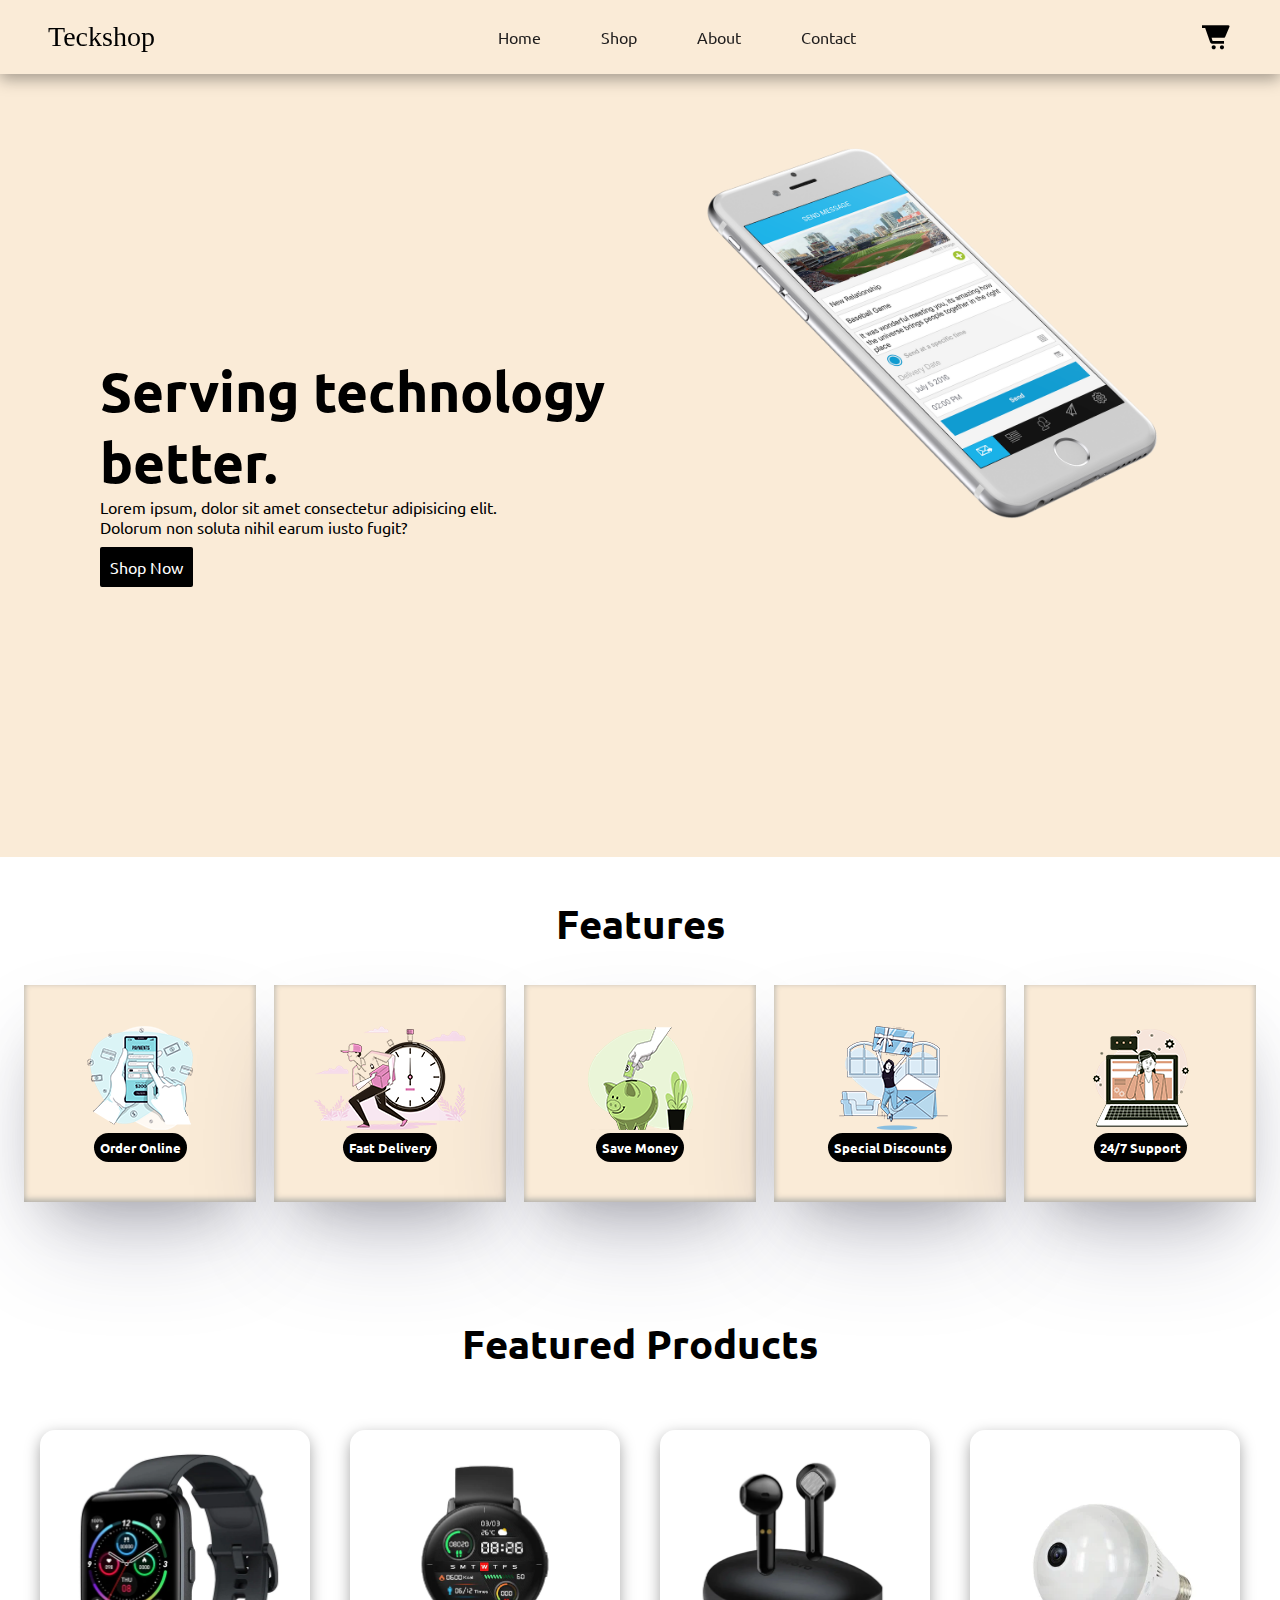
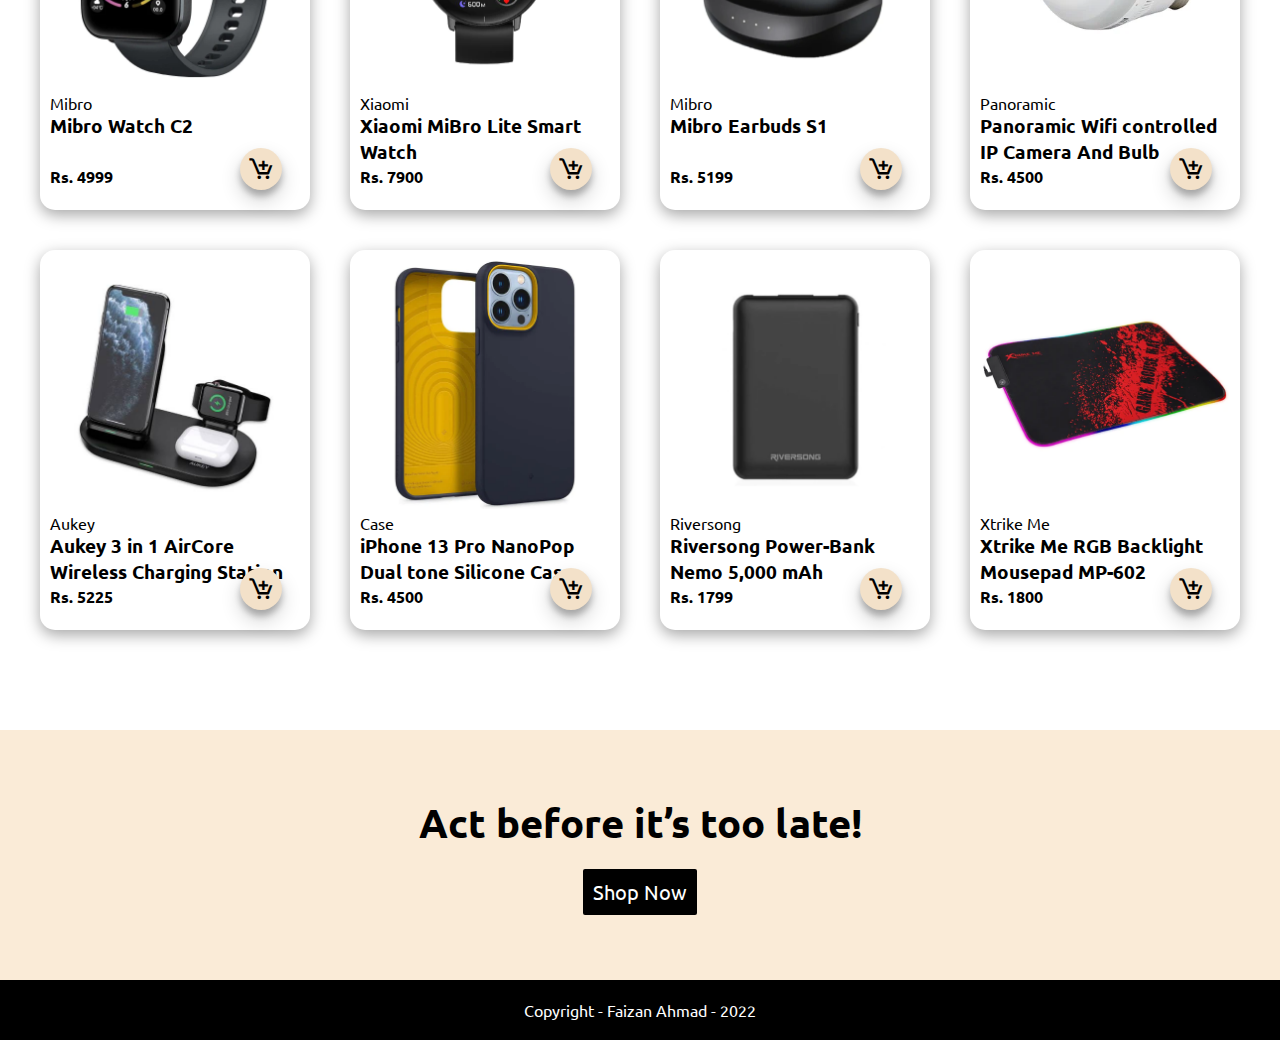
<file: index.html>
<!DOCTYPE html>
<html lang="en">

<head>
    <meta charset="UTF-8">
    <meta http-equiv="X-UA-Compatible" content="IE=edge">
    <meta name="viewport" content="width=device-width, initial-scale=1.0">
    <link rel="stylesheet" href="./CSS/style.css">
    <link href='https://unpkg.com/boxicons@2.1.2/css/boxicons.min.css' rel='stylesheet'>
    <title>TeckShop</title>
</head>

<body>
    <nav>
        <div class="logo">Teckshop</div>
        <ul>
            <li><a href="index.html">Home</a></li>
            <li><a href="shop.html" target="_blank">Shop</a></li>
            <!-- <li><a href="#">Blog</a></li> -->
            <li><a href="#">About</a></li>
            <li><a href="#">Contact</a></li>
        </ul>
        <div class="cartBtn"><a href="#"><i class='bx bxs-cart-alt'></i></a></div>
    </nav>

    <div class="cart">
        <div class="cartTitle">Your Cart</div>
        <div class="cartContent">
            <!-- <div class="cartBox"> -->
                <!-- <img src="./Images/Mibro1.webp" alt="" class="cartImage">
                <div class="cartDetails">
                    <div class="cartProductName">Mibro Watch C2</div>
                    <div class="price">Rs. 4999</div>
                    <input type="number" value="1" class="cartQuantity">
                </div>
                <i class='bx bxs-x-square cartRemove'></i> -->
            <!-- </div> -->
        </div>
        <hr property: value;>
        <div class="cartTotal">
            <div class="totalTitle">Total:</div>
            <div class="totalAmount">Rs. 0</div>
        </div>
        <button type="button" class="buyBtn">Place Order</button>
    </div>

    <section id="hero">
        <div class="left">
            <h1>Serving technology <br> better.</h1>
            <p>Lorem ipsum, dolor sit amet consectetur adipisicing elit. <br> Dolorum non soluta nihil earum iusto
                fugit?</p>
            <div class="heroBtn">
                <a href="#">Shop Now</a>
            </div>
        </div>
        <div class="right"><img src="./Images/hero.png" alt=""></div>
    </section>
    <section id="features">
        <h1>Features</h1>
        <div class="featBlock">
            <div class="fsBox"><img src="./Images/features/f1.png" alt="">
                <h5>Order Online</h5>
            </div>
            <div class="fsBox"><img src="./Images/features/f2.png" alt="">
                <h5>Fast Delivery</h5>
            </div>
            <div class="fsBox"><img src="./Images/features/f3.png" alt="">
                <h5>Save Money</h5>
            </div>
            <div class="fsBox"><img src="./Images/features/f4.png" alt="">
                <h5>Special Discounts</h5>
            </div>
            <div class="fsBox"><img src="./Images/features/f6.png" alt="">
                <h5>24/7 Support</h5>
            </div>
        </div>
    </section>

    <section id="featProducts">
        <h1>Featured Products</h1>

        <div class="productsBlock">
            <div class="prod">
                <img class="prodImage" src="./Images/Mibro1.webp" alt="">
                <div class="desc">
                    <span>Mibro</span>
                    <h3 class="prodTitle">Mibro Watch C2</h3>
                    <div class="star">
                        <i class="fa fa-star"></i>
                        <i class="fa fa-star"></i>
                        <i class="fa fa-star"></i>
                        <i class="fa fa-star"></i>
                        <i class="fa fa-star"></i>
                    </div>
                    <h4 class="prodPrice">Rs. 4999</h4>
                </div>
                <i class='bx bx-cart-add addCart'></i>
            </div>
            <div class="prod">
                <img class="prodImage" src="./Images/p2.webp" alt="">
                <div class="desc">
                    <span>Xiaomi</span>
                    <h3 class="prodTitle">Xiaomi MiBro Lite Smart Watch</h3>
                    <div class="star">
                        <i class="fa fa-star"></i>
                        <i class="fa fa-star"></i>
                        <i class="fa fa-star"></i>
                        <i class="fa fa-star"></i>
                        <i class="fa fa-star"></i>
                    </div>
                    <h4 class="prodPrice">Rs. 7900</h4>
                </div>
                <i class='bx bx-cart-add addCart'></i>
            </div>
            <div class="prod">
                <img class="prodImage" src="./Images/p3.webp" alt="">
                <div class="desc">
                    <span>Mibro</span>
                    <h3 class="prodTitle">Mibro Earbuds S1</h3>
                    <div class="star">
                        <i class="fa fa-star"></i>
                        <i class="fa fa-star"></i>
                        <i class="fa fa-star"></i>
                        <i class="fa fa-star"></i>
                        <i class="fa fa-star"></i>
                    </div>
                    <h4 class="prodPrice">Rs. 5199</h4>
                </div>
                <i class='bx bx-cart-add addCart'></i>
            </div>
            <div class="prod">
                <img class="prodImage" src="./Images/p4.webp" alt="">
                <div class="desc">
                    <span>Panoramic</span>
                    <h3 class="prodTitle">Panoramic Wifi controlled IP Camera And Bulb</h3>
                    <div class="star">
                        <i class="fa fa-star"></i>
                        <i class="fa fa-star"></i>
                        <i class="fa fa-star"></i>
                        <i class="fa fa-star"></i>
                        <i class="fa fa-star"></i>
                    </div>
                    <h4 class="prodPrice">Rs. 4500</h4>
                </div>
                <i class='bx bx-cart-add addCart'></i>
            </div>
            <div class="prod">
                <img class="prodImage" src="./Images/p5.jpg" alt="">
                <div class="desc">
                    <span>Aukey</span>
                    <h3 class="prodTitle">Aukey 3 in 1 AirCore Wireless Charging Station</h3>
                    <div class="star">
                        <i class="fa fa-star"></i>
                        <i class="fa fa-star"></i>
                        <i class="fa fa-star"></i>
                        <i class="fa fa-star"></i>
                        <i class="fa fa-star"></i>
                    </div>
                    <h4 class="prodPrice">Rs. 5225</h4>
                </div>
                <i class='bx bx-cart-add addCart'></i>
            </div>
            <div class="prod">
                <img class="prodImage" src="./Images/p6.webp" alt="">
                <div class="desc">
                    <span>Case</span>
                    <h3 class="prodTitle">iPhone 13 Pro NanoPop Dual tone Silicone Case</h3>
                    <div class="star">
                        <i class="fa fa-star"></i>
                        <i class="fa fa-star"></i>
                        <i class="fa fa-star"></i>
                        <i class="fa fa-star"></i>
                        <i class="fa fa-star"></i>
                    </div>
                    <h4 class="prodPrice">Rs. 4500</h4>
                </div>
                <i class='bx bx-cart-add addCart'></i>
            </div>
            <div class="prod">
                <img class="prodImage" src="./Images/p7.webp" alt="">
                <div class="desc">
                    <span>Riversong</span>
                    <h3 class="prodTitle">Riversong Power-Bank Nemo 5,000 mAh</h3>
                    <div class="star">
                        <i class="fa fa-star"></i>
                        <i class="fa fa-star"></i>
                        <i class="fa fa-star"></i>
                        <i class="fa fa-star"></i>
                        <i class="fa fa-star"></i>
                    </div>
                    <h4 class="prodPrice">Rs. 1799</h4>
                </div>
                <i class='bx bx-cart-add addCart'></i>
            </div>
            <div class="prod">
                <img class="prodImage" src="./Images/p8.webp" alt="">
                <div class="desc">
                    <span>Xtrike Me</span>
                    <h3 class="prodTitle">Xtrike Me RGB Backlight Mousepad MP-602</h3>
                    <div class="star">
                        <i class="fa fa-star"></i>
                        <i class="fa fa-star"></i>
                        <i class="fa fa-star"></i>
                        <i class="fa fa-star"></i>
                        <i class="fa fa-star"></i>
                    </div>
                    <h4 class="prodPrice">Rs. 1800</h4>
                </div>
                <i class='bx bx-cart-add addCart'></i>
            </div>

        </div>
    </section>

    <section id="cta">
        <h1>Act before it’s too late!</h1>
        <div class="ctaBtn">
            <a href="#">Shop Now</a>
        </div>
    </section>

    <footer>
        Copyright - Faizan Ahmad - 2022
    </footer>

    <script src="/javascript/script.js"></script>
</body>

</html>
</file>
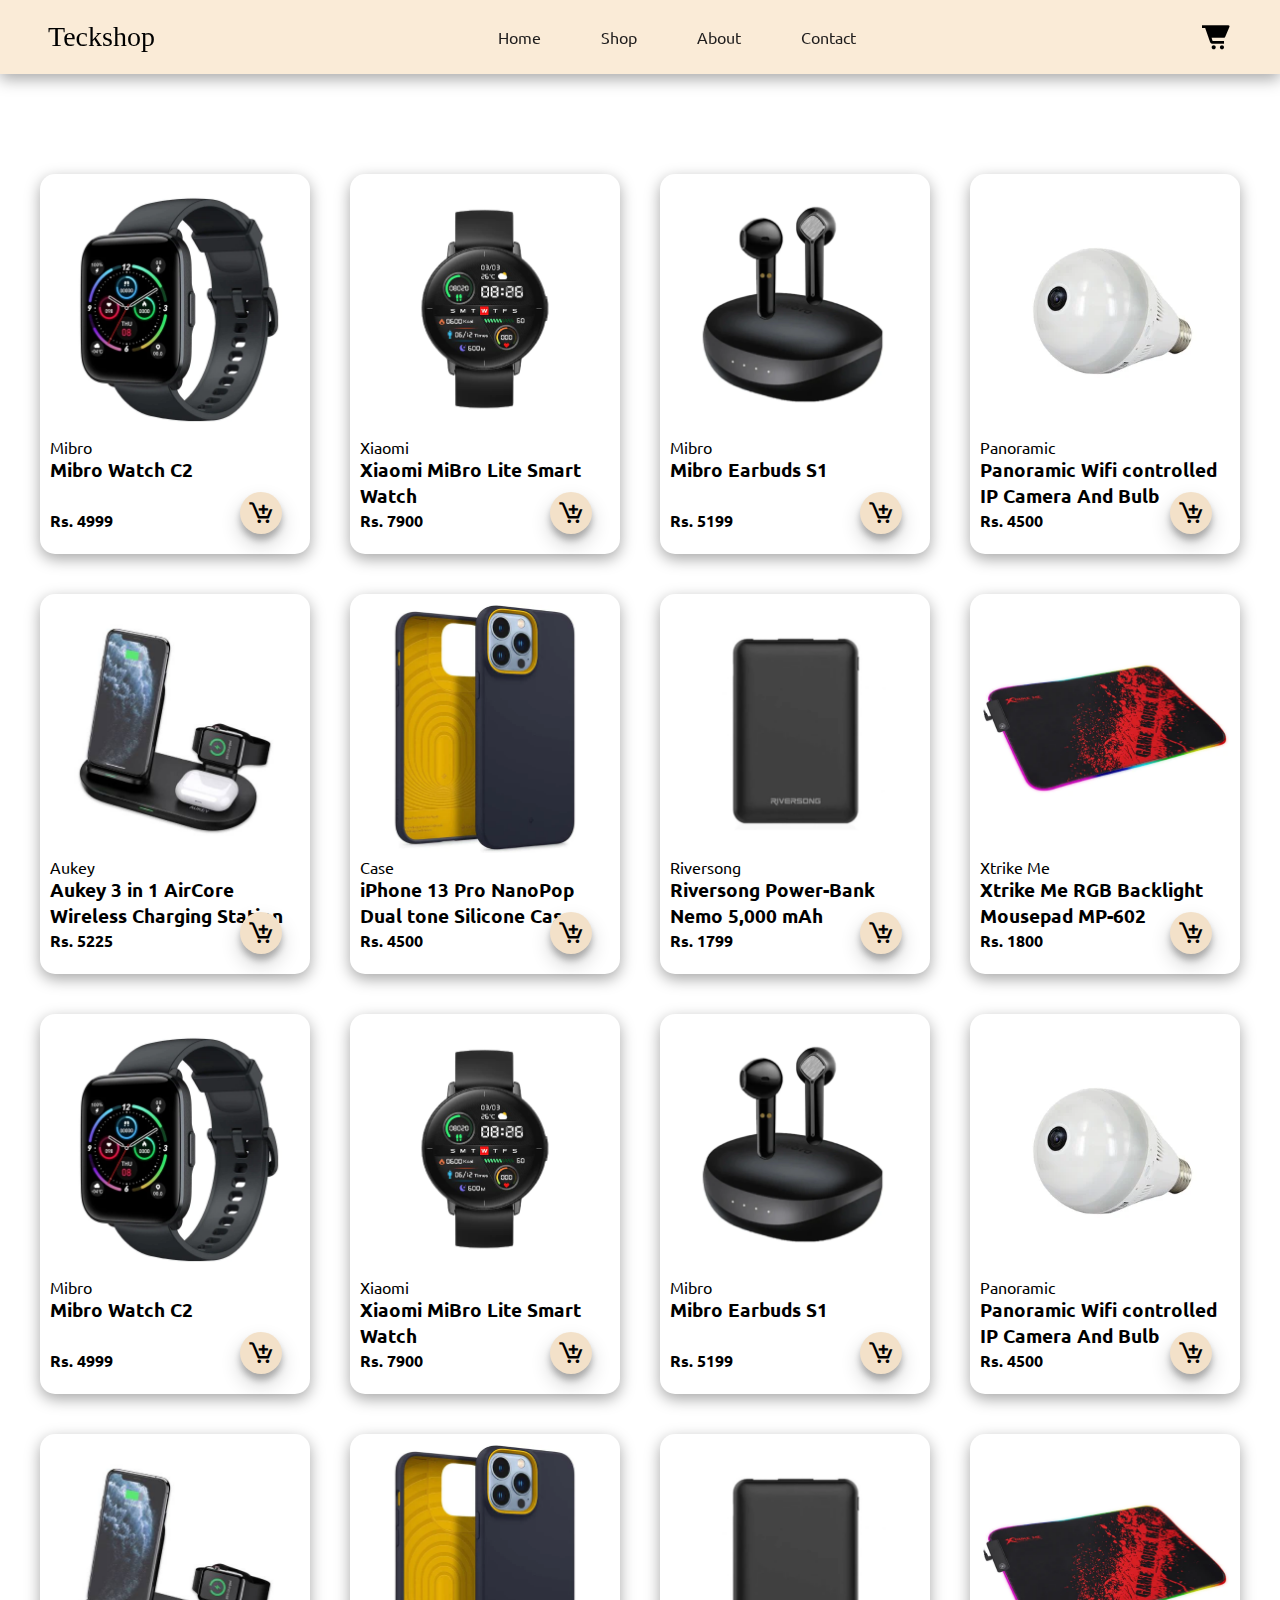
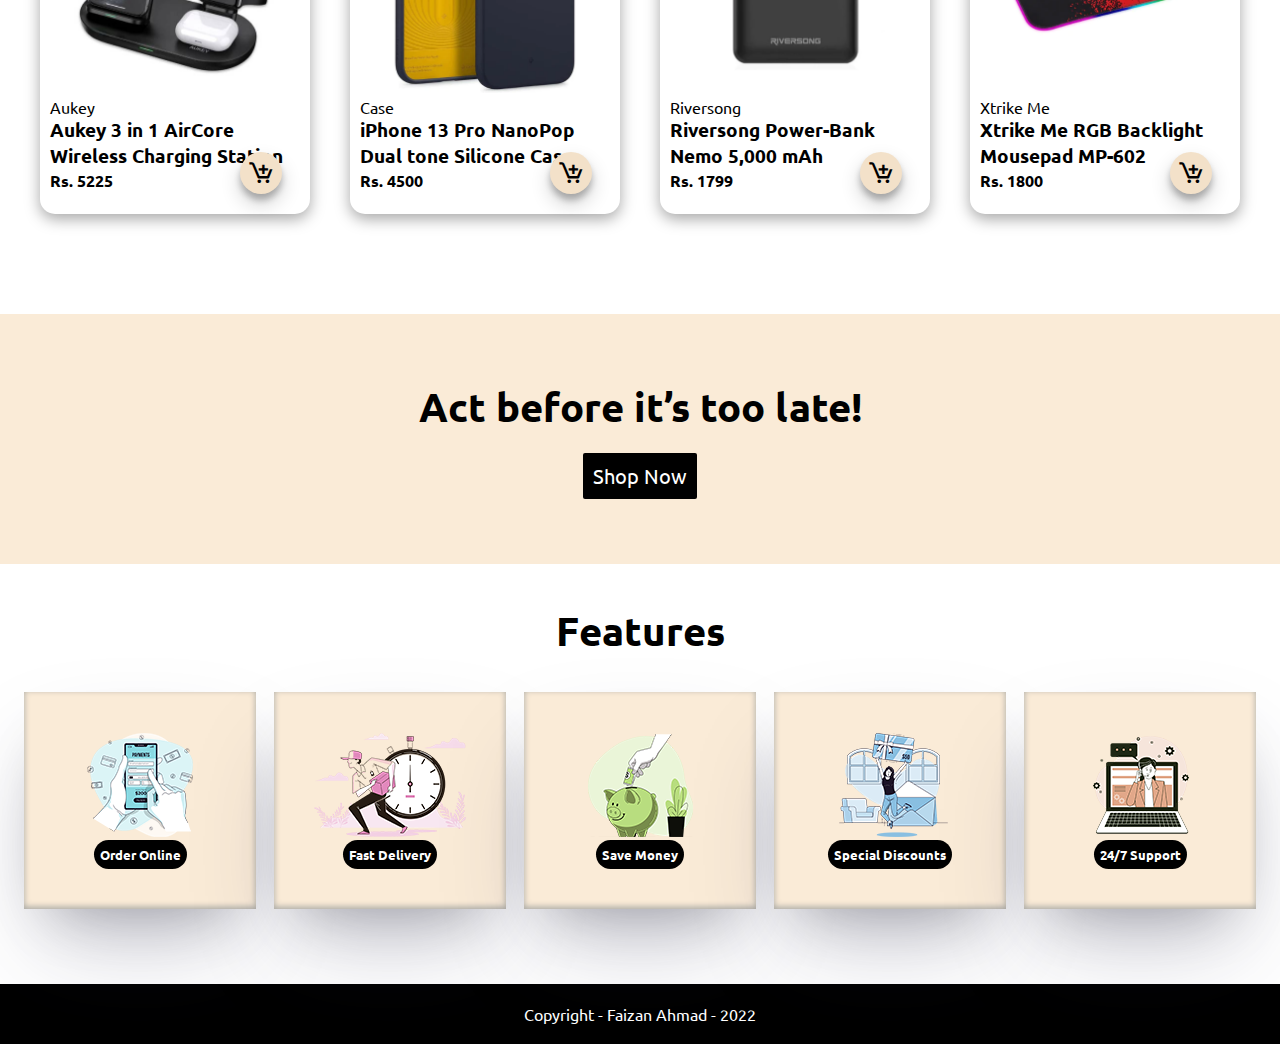
<file: shop.html>
<!DOCTYPE html>
<html lang="en">

<head>
    <meta charset="UTF-8">
    <meta http-equiv="X-UA-Compatible" content="IE=edge">
    <meta name="viewport" content="width=device-width, initial-scale=1.0">
    <link rel="stylesheet" href="./CSS/style.css">
    <link href='https://unpkg.com/boxicons@2.1.2/css/boxicons.min.css' rel='stylesheet'>
    <title>Shop</title>
</head>

<body>
    <nav>
        <div class="logo">Teckshop</div>
        <ul>
            <li><a href="/index.html">Home</a></li>
            <li><a href="/shop.html" target="_blank">Shop</a></li>
            <!-- <li><a href="#">Blog</a></li> -->
            <li><a href="#">About</a></li>
            <li><a href="#">Contact</a></li>
        </ul>
        <div class="cartBtn"><i class='bx bxs-cart-alt'></i></div>
    </nav>

    <div class="cart">
        <div class="cartTitle">Your Cart</div>
        <div class="cartContent">
            <!-- <div class="cartBox">
                <img src="./Images/Mibro1.webp" alt="" class="cartImage">
                <div class="cartDetails">
                    <div class="cartProductName">Mibro Watch C2</div>
                    <div class="price">Rs. 4999</div>
                    <input type="number" value="1" class="cartQuantity">
                </div>
                <i class='bx bxs-x-square cartRemove'></i>
            </div> -->
        </div>
        <hr property: value;>
        <div class="cartTotal">
            <div class="totalTitle">Total:</div>
            <div class="totalAmount">Rs. 0</div>
        </div>
        <button type="button" class="buyBtn">Place Order</button>
    </div>

    <section id="featProducts">

        <div class="productsBlock">
            <div class="prod">
                <img class="prodImage" src="./Images/Mibro1.webp" alt="">
                <div class="desc">
                    <span>Mibro</span>
                    <h3 class="prodTitle">Mibro Watch C2</h3>
                    <div class="star">
                        <i class="fa fa-star"></i>
                        <i class="fa fa-star"></i>
                        <i class="fa fa-star"></i>
                        <i class="fa fa-star"></i>
                        <i class="fa fa-star"></i>
                    </div>
                    <h4 class="prodPrice">Rs. 4999</h4>
                </div>
                <i class='bx bx-cart-add addCart'></i>
            </div>
            <div class="prod">
                <img class="prodImage" src="./Images/p2.webp" alt="">
                <div class="desc">
                    <span>Xiaomi</span>
                    <h3 class="prodTitle">Xiaomi MiBro Lite Smart Watch</h3>
                    <div class="star">
                        <i class="fa fa-star"></i>
                        <i class="fa fa-star"></i>
                        <i class="fa fa-star"></i>
                        <i class="fa fa-star"></i>
                        <i class="fa fa-star"></i>
                    </div>
                    <h4 class="prodPrice">Rs. 7900</h4>
                </div>
                <i class='bx bx-cart-add addCart'></i>
            </div>
            <div class="prod">
                <img class="prodImage" src="./Images/p3.webp" alt="">
                <div class="desc">
                    <span>Mibro</span>
                    <h3 class="prodTitle">Mibro Earbuds S1</h3>
                    <div class="star">
                        <i class="fa fa-star"></i>
                        <i class="fa fa-star"></i>
                        <i class="fa fa-star"></i>
                        <i class="fa fa-star"></i>
                        <i class="fa fa-star"></i>
                    </div>
                    <h4 class="prodPrice">Rs. 5199</h4>
                </div>
                <i class='bx bx-cart-add addCart'></i>
            </div>
            <div class="prod">
                <img class="prodImage" src="./Images/p4.webp" alt="">
                <div class="desc">
                    <span>Panoramic</span>
                    <h3 class="prodTitle">Panoramic Wifi controlled IP Camera And Bulb</h3>
                    <div class="star">
                        <i class="fa fa-star"></i>
                        <i class="fa fa-star"></i>
                        <i class="fa fa-star"></i>
                        <i class="fa fa-star"></i>
                        <i class="fa fa-star"></i>
                    </div>
                    <h4 class="prodPrice">Rs. 4500</h4>
                </div>
                <i class='bx bx-cart-add addCart'></i>
            </div>
            <div class="prod">
                <img class="prodImage" src="./Images/p5.jpg" alt="">
                <div class="desc">
                    <span>Aukey</span>
                    <h3 class="prodTitle">Aukey 3 in 1 AirCore Wireless Charging Station</h3>
                    <div class="star">
                        <i class="fa fa-star"></i>
                        <i class="fa fa-star"></i>
                        <i class="fa fa-star"></i>
                        <i class="fa fa-star"></i>
                        <i class="fa fa-star"></i>
                    </div>
                    <h4 class="prodPrice">Rs. 5225</h4>
                </div>
                <i class='bx bx-cart-add addCart'></i>
            </div>
            <div class="prod">
                <img class="prodImage" src="./Images/p6.webp" alt="">
                <div class="desc">
                    <span>Case</span>
                    <h3 class="prodTitle">iPhone 13 Pro NanoPop Dual tone Silicone Case</h3>
                    <div class="star">
                        <i class="fa fa-star"></i>
                        <i class="fa fa-star"></i>
                        <i class="fa fa-star"></i>
                        <i class="fa fa-star"></i>
                        <i class="fa fa-star"></i>
                    </div>
                    <h4 class="prodPrice">Rs. 4500</h4>
                </div>
                <i class='bx bx-cart-add addCart'></i>
            </div>
            <div class="prod">
                <img class="prodImage" src="./Images/p7.webp" alt="">
                <div class="desc">
                    <span>Riversong</span>
                    <h3 class="prodTitle">Riversong Power-Bank Nemo 5,000 mAh</h3>
                    <div class="star">
                        <i class="fa fa-star"></i>
                        <i class="fa fa-star"></i>
                        <i class="fa fa-star"></i>
                        <i class="fa fa-star"></i>
                        <i class="fa fa-star"></i>
                    </div>
                    <h4 class="prodPrice">Rs. 1799</h4>
                </div>
                <i class='bx bx-cart-add addCart'></i>
            </div>
            <div class="prod">
                <img class="prodImage" src="./Images/p8.webp" alt="">
                <div class="desc">
                    <span>Xtrike Me</span>
                    <h3 class="prodTitle">Xtrike Me RGB Backlight Mousepad MP-602</h3>
                    <div class="star">
                        <i class="fa fa-star"></i>
                        <i class="fa fa-star"></i>
                        <i class="fa fa-star"></i>
                        <i class="fa fa-star"></i>
                        <i class="fa fa-star"></i>
                    </div>
                    <h4 class="prodPrice">Rs. 1800</h4>
                </div>
                <i class='bx bx-cart-add addCart'></i>
            </div>
            <div class="prod">
                <img class="prodImage" src="./Images/Mibro1.webp" alt="">
                <div class="desc">
                    <span>Mibro</span>
                    <h3 class="prodTitle">Mibro Watch C2</h3>
                    <div class="star">
                        <i class="fa fa-star"></i>
                        <i class="fa fa-star"></i>
                        <i class="fa fa-star"></i>
                        <i class="fa fa-star"></i>
                        <i class="fa fa-star"></i>
                    </div>
                    <h4 class="prodPrice">Rs. 4999</h4>
                </div>
                <i class='bx bx-cart-add addCart'></i>
            </div>
            <div class="prod">
                <img class="prodImage" src="./Images/p2.webp" alt="">
                <div class="desc">
                    <span>Xiaomi</span>
                    <h3 class="prodTitle">Xiaomi MiBro Lite Smart Watch</h3>
                    <div class="star">
                        <i class="fa fa-star"></i>
                        <i class="fa fa-star"></i>
                        <i class="fa fa-star"></i>
                        <i class="fa fa-star"></i>
                        <i class="fa fa-star"></i>
                    </div>
                    <h4 class="prodPrice">Rs. 7900</h4>
                </div>
                <i class='bx bx-cart-add addCart'></i>
            </div>
            <div class="prod">
                <img class="prodImage" src="./Images/p3.webp" alt="">
                <div class="desc">
                    <span>Mibro</span>
                    <h3 class="prodTitle">Mibro Earbuds S1</h3>
                    <div class="star">
                        <i class="fa fa-star"></i>
                        <i class="fa fa-star"></i>
                        <i class="fa fa-star"></i>
                        <i class="fa fa-star"></i>
                        <i class="fa fa-star"></i>
                    </div>
                    <h4 class="prodPrice">Rs. 5199</h4>
                </div>
                <i class='bx bx-cart-add addCart'></i>
            </div>
            <div class="prod">
                <img class="prodImage" src="./Images/p4.webp" alt="">
                <div class="desc">
                    <span>Panoramic</span>
                    <h3 class="prodTitle">Panoramic Wifi controlled IP Camera And Bulb</h3>
                    <div class="star">
                        <i class="fa fa-star"></i>
                        <i class="fa fa-star"></i>
                        <i class="fa fa-star"></i>
                        <i class="fa fa-star"></i>
                        <i class="fa fa-star"></i>
                    </div>
                    <h4 class="prodPrice">Rs. 4500</h4>
                </div>
                <i class='bx bx-cart-add addCart'></i>
            </div>
            <div class="prod">
                <img class="prodImage" src="./Images/p5.jpg" alt="">
                <div class="desc">
                    <span>Aukey</span>
                    <h3 class="prodTitle">Aukey 3 in 1 AirCore Wireless Charging Station</h3>
                    <div class="star">
                        <i class="fa fa-star"></i>
                        <i class="fa fa-star"></i>
                        <i class="fa fa-star"></i>
                        <i class="fa fa-star"></i>
                        <i class="fa fa-star"></i>
                    </div>
                    <h4 class="prodPrice">Rs. 5225</h4>
                </div>
                <i class='bx bx-cart-add addCart'></i>
            </div>
            <div class="prod">
                <img class="prodImage" src="./Images/p6.webp" alt="">
                <div class="desc">
                    <span>Case</span>
                    <h3 class="prodTitle">iPhone 13 Pro NanoPop Dual tone Silicone Case</h3>
                    <div class="star">
                        <i class="fa fa-star"></i>
                        <i class="fa fa-star"></i>
                        <i class="fa fa-star"></i>
                        <i class="fa fa-star"></i>
                        <i class="fa fa-star"></i>
                    </div>
                    <h4 class="prodPrice">Rs. 4500</h4>
                </div>
                <i class='bx bx-cart-add addCart'></i>
            </div>
            <div class="prod">
                <img class="prodImage" src="./Images/p7.webp" alt="">
                <div class="desc">
                    <span>Riversong</span>
                    <h3 class="prodTitle">Riversong Power-Bank Nemo 5,000 mAh</h3>
                    <div class="star">
                        <i class="fa fa-star"></i>
                        <i class="fa fa-star"></i>
                        <i class="fa fa-star"></i>
                        <i class="fa fa-star"></i>
                        <i class="fa fa-star"></i>
                    </div>
                    <h4 class="prodPrice">Rs. 1799</h4>
                </div>
                <i class='bx bx-cart-add addCart'></i>
            </div>
            <div class="prod">
                <img class="prodImage" src="./Images/p8.webp" alt="">
                <div class="desc">
                    <span>Xtrike Me</span>
                    <h3 class="prodTitle">Xtrike Me RGB Backlight Mousepad MP-602</h3>
                    <div class="star">
                        <i class="fa fa-star"></i>
                        <i class="fa fa-star"></i>
                        <i class="fa fa-star"></i>
                        <i class="fa fa-star"></i>
                        <i class="fa fa-star"></i>
                    </div>
                    <h4 class="prodPrice">Rs. 1800</h4>
                </div>
                <i class='bx bx-cart-add addCart'></i>
            </div>


        </div>
    </section>

    <section id="cta">
        <h1>Act before it’s too late!</h1>
        <div class="ctaBtn">
            <a href="#">Shop Now</a>
        </div>
    </section>

    <section id="features">
        <h1>Features</h1>
        <div class="featBlock">
            <div class="fsBox"><img src="./Images/features/f1.png" alt="">
                <h5>Order Online</h5>
            </div>
            <div class="fsBox"><img src="./Images/features/f2.png" alt="">
                <h5>Fast Delivery</h5>
            </div>
            <div class="fsBox"><img src="./Images/features/f3.png" alt="">
                <h5>Save Money</h5>
            </div>
            <div class="fsBox"><img src="./Images/features/f4.png" alt="">
                <h5>Special Discounts</h5>
            </div>
            <div class="fsBox"><img src="./Images/features/f6.png" alt="">
                <h5>24/7 Support</h5>
            </div>
        </div>
    </section>

    <footer>
        Copyright - Faizan Ahmad - 2022
    </footer>

    <script src="/javascript/script.js"></script>
</body>

</html>
</file>
<file: CSS/style.css>
@import url('https://fonts.googleapis.com/css2?family=Permanent+Marker&family=Ubuntu:wght@500&display=swap');
* {
    margin: 0;
    padding: 0;
    box-sizing: border-box;
    font-family: 'Ubuntu', sans-serif;
}


/* nabar */
nav {
    display: flex;
    justify-content: space-between;
    background-color: antiquewhite;
    padding: 20px 48px;
    align-items: center;
    position: sticky;
    top: 0;
    width: 100%;
    box-shadow: rgba(0, 0, 0, 0.35) 0px 5px 15px;
    z-index: 10;
}
nav .logo {
    font-family: 'Permanent Marker', cursive;
    font-size: 28px;
}
nav ul {
    display: flex;
    list-style: none;
}
nav ul li {
    margin: 0px 30px;
    cursor: pointer;
}
nav ul li a:hover {
    text-decoration: underline 1.5px;
    color: rgb(136, 117, 92);
}
nav ul li a {
    color: rgb(31, 29, 29);
    text-decoration: none;
}
nav .cartBtn i{
    font-size: 33px;
    cursor: pointer;
    color: black;
}

/* hero section */
#hero {
    height: 87vh;
    display: flex;
    background-color: antiquewhite;
}
#hero .left {
    max-width: 50%;
    margin: auto 0 auto 100px;
}
#hero .left h1 {
    font-size: 55px;
}
#hero .right {
    max-width: 50%;
}
#hero .left p {
    margin-bottom: 20px;
}
#hero .left .heroBtn a {
    text-decoration: none;
    color: white;
}
#hero .left .heroBtn {
    background: black;
    display: inline;
    padding: 10px;
    border-radius: 2px;
}
#hero .right img {
    max-width: 78%;
    margin: auto 75px;
}

/* features section */
#features {
    padding: 40px 15px;
}

#features h1 {
    text-align: center;
    font-size: 40px;
}

.featBlock {
    display: flex;
    justify-content: space-around;
    padding: 35px 0px;
}

#features .fsBox {
    box-shadow: rgba(50, 50, 93, 0.25) 0px 50px 100px -20px, rgba(0, 0, 0, 0.3) 0px 30px 60px -30px, rgba(10, 37, 64, 0.35) 0px -2px 6px 0px inset;
    padding: 40px;
    background-color: antiquewhite;
}

#features .fsBox h5 {
    background: black;
    color: white;
    padding: 6px;
    width: max-content;
    margin: auto;
    border-radius: 20px;
}

/* featured products section */
#featProducts {
    padding: 40px 15px;
}

#featProducts h1 {
    text-align: center;
    font-size: 40px;
}

#featProducts .productsBlock {
    display: flex;
    flex-wrap: wrap;
    justify-content: center;
    padding: 40px 0px;
}

#featProducts .productsBlock .prod {
    position: relative;
    box-shadow: rgba(0, 0, 0, 0.35) 0px 5px 15px;
    margin: 20px;
    border-radius: 15px;
    padding: 10px 10px 0px 10px;
    max-width: 270px;
    height: 380px;
}

#featProducts .productsBlock .prod:hover {
    box-shadow: rgba(0, 0, 0, 0.55) 0px 5px 15px;
}

#featProducts .productsBlock .prod img {
    width: 250px;
    border: 1px;
    border-color: rgb(255, 255, 255);
    border-style: ridge;
    border-radius: 15px;
}

#featProducts .productsBlock .prod .desc > * {
    margin-bottom: 3px;
}
#featProducts .productsBlock .prod .desc .prodPrice {
    position: absolute;
    bottom: 20px;
}

#featProducts .productsBlock .prod .addCart {
    position: absolute;
    left: 200px;
    bottom: 20px;
    font-size: 28px;
    color: black;
    background: rgb(243, 225, 201);
    padding: 7px;
    border-radius: 50%;
    box-shadow: rgba(0, 0, 0, 0.19) 0px 10px 20px, rgba(0, 0, 0, 0.23) 0px 6px 6px;
    cursor: pointer;
}

#featProducts .productsBlock .prod .addCart:hover {
    box-shadow: rgba(0, 0, 0, 0.19) 0px 10px 20px, rgba(0, 0, 0, 0.23) 0px 6px 6px;
}

/* Call to action banner */
#cta {
    background: antiquewhite;
    width: 100%;
    height: 250px;
    display: flex;
    flex-direction: column;
    justify-content: center;
    align-items: center;
    font-size: 20px;
    
}

#cta .ctaBtn {
    background: black;
    width: max-content;
    padding: 10px;
    border-radius: 2px;
    margin-top: 20px;
}

#cta .ctaBtn a {
    text-decoration: none;
    color: white;
}

/* Footer */

footer {
    background: black;
    color: white;
    text-align: center;
    display: block;
    padding: 20px 0px;
}

/* cart */

.cart {
    position: fixed;
    height: 100%;
    width: 30%;
    background-color: aliceblue;
    right: -100%;
    border: 2px solid black;
    z-index: 9;
    /* transition: 0.3s; */
}

.cart .cartTitle {
    font-size: 40px;
    font-weight: bold;
    text-align: center;
}

.cart .cartContent .cartBox .cartImage {
    width: 80px;
}

.cart .cartContent .cartBox {
    display: flex;
    align-items: center;
}

.cart .cartContent .cartBox .cartDetails {
    margin: auto 20px;
}

.cart .cartContent .cartBox .cartDetails .cartQuantity {
    width: 18%;
}

.cartRemove  {
    font-size: 22px;
    color: rgba(218, 16, 16, 0.884);
}

.cart hr {
    width: 70%;
    margin: 20px auto;
    height: 4px;
    background: black;
}

.cart .cartTotal {
    display: flex;
    align-items: center;
    gap: 15px;
    border: 1px solid;
    width: fit-content;
    margin: 35px auto;
    padding: 3px;
    border-top: 2px solid black;
}

.cart .cartTotal .totalTitle {
    font-weight: 800;
    font-size: 20px;
}

.cart .buyBtn {
    display: block;
    margin: 0 auto;
    padding: 13px 30px;
    color: white;
    background-color: black;
}
</file>
